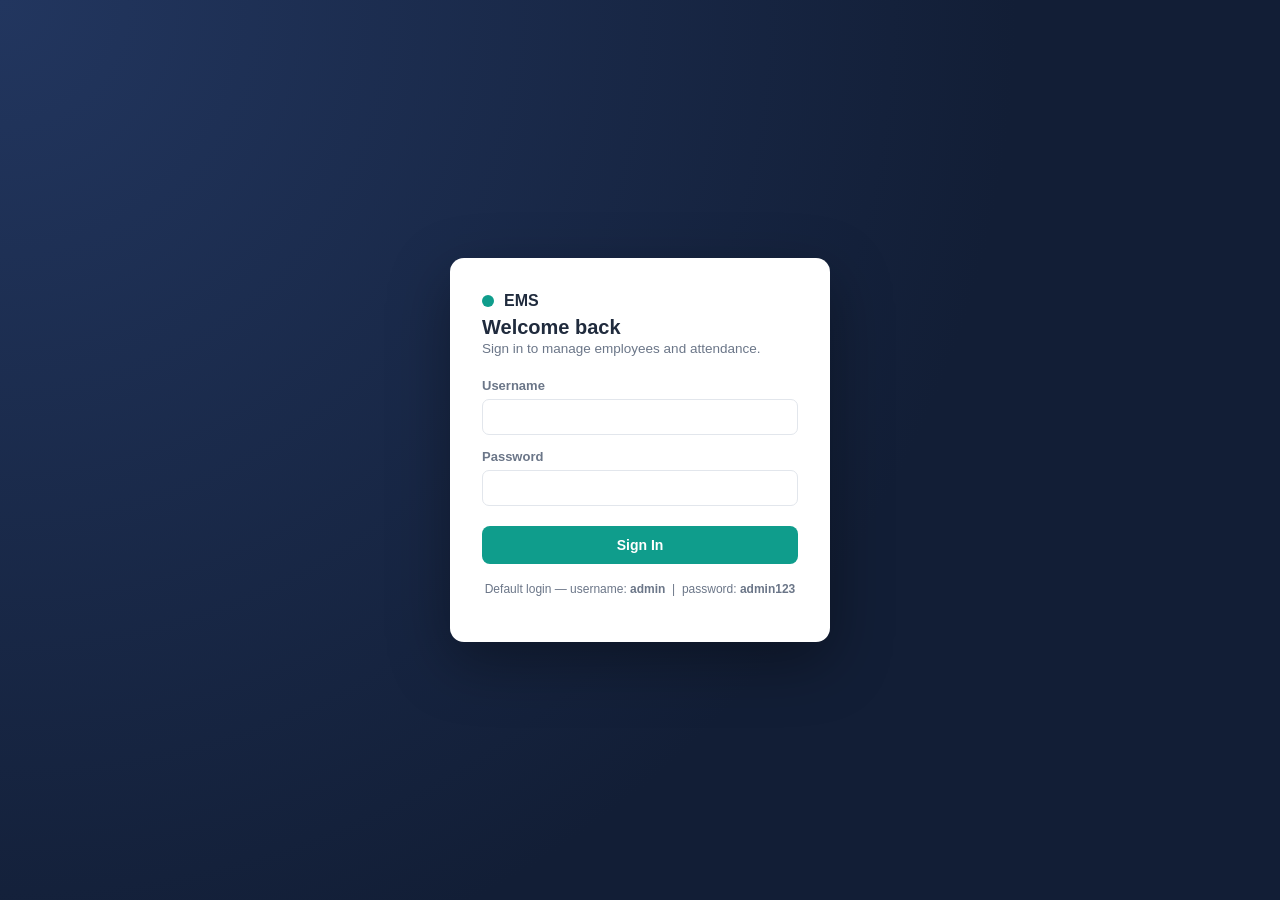
<file: static/index.html>
<!DOCTYPE html>
<html lang="en">
<head>
<meta charset="UTF-8">
<meta name="viewport" content="width=device-width, initial-scale=1.0">
<title>Login · Employee Management System</title>
<link rel="stylesheet" href="css/style.css">
</head>
<body>

<div class="login-wrap">
    <div class="login-card">
        <div class="login-brand">
            <span class="logo-dot"></span>
            <strong>EMS</strong>
        </div>
        <h1>Welcome back</h1>
        <p class="subtitle">Sign in to manage employees and attendance.</p>

        <div class="login-error" id="loginError"></div>

        <form id="loginForm">
            <div class="field">
                <label for="username">Username</label>
                <input type="text" id="username" name="username" autocomplete="username" required>
            </div>
            <div class="field">
                <label for="password">Password</label>
                <input type="password" id="password" name="password" autocomplete="current-password" required>
            </div>
            <button type="submit" class="btn btn-primary" id="loginBtn">Sign In</button>
        </form>

        <p class="hint">Default login &mdash; username: <strong>admin</strong> &nbsp;|&nbsp; password: <strong>admin123</strong></p>
    </div>
</div>

<div id="toast"></div>

<script src="js/api.js"></script>
<script src="js/login.js"></script>
</body>
</html>
</file>
<file: static/css/style.css>
:root {
    --navy: #1b2a4a;
    --navy-dark: #121e36;
    --teal: #0f9d8c;
    --teal-dark: #0b7a6d;
    --amber: #e8a13c;
    --bg: #f4f6f9;
    --card-bg: #ffffff;
    --border: #e2e6ec;
    --text: #202b3d;
    --text-muted: #6b7688;
    --danger: #d1495b;
    --success: #2e9e5b;
    --warning: #e8a13c;
    --radius: 10px;
    --shadow: 0 1px 3px rgba(20, 30, 60, 0.08), 0 1px 2px rgba(20, 30, 60, 0.06);
}

* { box-sizing: border-box; }

body {
    margin: 0;
    font-family: "Segoe UI", Roboto, "Helvetica Neue", Arial, sans-serif;
    background: var(--bg);
    color: var(--text);
}

a { color: inherit; text-decoration: none; }

/* ---------------- Layout ---------------- */

.app-shell {
    display: flex;
    min-height: 100vh;
}

.sidebar {
    width: 230px;
    flex-shrink: 0;
    background: linear-gradient(180deg, var(--navy) 0%, var(--navy-dark) 100%);
    color: #dfe6f0;
    display: flex;
    flex-direction: column;
    padding: 22px 0;
}

.sidebar .brand {
    font-size: 18px;
    font-weight: 700;
    padding: 0 22px 22px 22px;
    border-bottom: 1px solid rgba(255,255,255,0.08);
    margin-bottom: 14px;
    display: flex;
    align-items: center;
    gap: 10px;
}

.sidebar .brand .logo-dot {
    width: 10px; height: 10px; border-radius: 50%;
    background: var(--teal);
    box-shadow: 0 0 0 4px rgba(15,157,140,0.25);
}

.sidebar nav { display: flex; flex-direction: column; gap: 2px; padding: 0 12px; }

.sidebar nav a {
    padding: 11px 14px;
    border-radius: 8px;
    font-size: 14.5px;
    color: #b9c4d6;
    display: flex;
    align-items: center;
    gap: 10px;
    transition: background 0.15s, color 0.15s;
}

.sidebar nav a:hover { background: rgba(255,255,255,0.06); color: #fff; }
.sidebar nav a.active { background: var(--teal); color: #fff; font-weight: 600; }

.sidebar .sidebar-footer {
    margin-top: auto;
    padding: 14px 22px 0 22px;
    border-top: 1px solid rgba(255,255,255,0.08);
}

.sidebar .user-chip { font-size: 13px; color: #9fb0c9; margin-bottom: 8px; }
.sidebar .user-chip strong { color: #fff; display: block; font-size: 14px; }

.logout-btn {
    width: 100%;
    padding: 8px 10px;
    background: rgba(255,255,255,0.08);
    border: none;
    color: #dfe6f0;
    border-radius: 7px;
    cursor: pointer;
    font-size: 13px;
}
.logout-btn:hover { background: rgba(255,255,255,0.16); }

.main {
    flex: 1;
    padding: 26px 34px 60px 34px;
    max-width: 100%;
    overflow-x: auto;
}

.page-header {
    display: flex;
    align-items: center;
    justify-content: space-between;
    margin-bottom: 22px;
    flex-wrap: wrap;
    gap: 10px;
}

.page-header h1 { font-size: 22px; margin: 0 0 4px 0; }
.page-header p { margin: 0; color: var(--text-muted); font-size: 14px; }

/* ---------------- Cards / Buttons ---------------- */

.card {
    background: var(--card-bg);
    border: 1px solid var(--border);
    border-radius: var(--radius);
    box-shadow: var(--shadow);
    padding: 20px;
}

.stats-grid {
    display: grid;
    grid-template-columns: repeat(auto-fit, minmax(190px, 1fr));
    gap: 16px;
    margin-bottom: 26px;
}

.stat-card {
    background: var(--card-bg);
    border: 1px solid var(--border);
    border-radius: var(--radius);
    box-shadow: var(--shadow);
    padding: 18px 20px;
    border-left: 4px solid var(--teal);
}
.stat-card .stat-label { font-size: 12.5px; color: var(--text-muted); text-transform: uppercase; letter-spacing: .04em; }
.stat-card .stat-value { font-size: 28px; font-weight: 700; margin-top: 6px; color: var(--navy); }
.stat-card.accent-amber { border-left-color: var(--amber); }
.stat-card.accent-danger { border-left-color: var(--danger); }
.stat-card.accent-success { border-left-color: var(--success); }

.btn {
    display: inline-flex;
    align-items: center;
    gap: 6px;
    padding: 9px 16px;
    border-radius: 8px;
    border: none;
    font-size: 14px;
    font-weight: 600;
    cursor: pointer;
    transition: filter 0.15s, transform 0.05s;
}
.btn:active { transform: translateY(1px); }
.btn-primary { background: var(--teal); color: #fff; }
.btn-primary:hover { filter: brightness(1.07); }
.btn-secondary { background: #eef1f6; color: var(--text); }
.btn-secondary:hover { filter: brightness(0.97); }
.btn-danger { background: #fbe9ec; color: var(--danger); }
.btn-danger:hover { background: #f6d3d9; }
.btn-sm { padding: 6px 11px; font-size: 12.5px; border-radius: 6px; }
.btn:disabled { opacity: 0.55; cursor: not-allowed; }

/* ---------------- Forms ---------------- */

.form-grid {
    display: grid;
    grid-template-columns: repeat(2, 1fr);
    gap: 14px 18px;
}
.form-grid .full { grid-column: 1 / -1; }

.field { display: flex; flex-direction: column; gap: 6px; }
.field label { font-size: 13px; font-weight: 600; color: var(--text-muted); }
.field input, .field select, .field textarea {
    padding: 9px 11px;
    border: 1px solid var(--border);
    border-radius: 7px;
    font-size: 14px;
    font-family: inherit;
    background: #fff;
    color: var(--text);
}
.field input:focus, .field select:focus, .field textarea:focus {
    outline: none;
    border-color: var(--teal);
    box-shadow: 0 0 0 3px rgba(15,157,140,0.15);
}

.toolbar {
    display: flex;
    align-items: center;
    gap: 10px;
    flex-wrap: wrap;
    margin-bottom: 16px;
}
.toolbar input, .toolbar select {
    padding: 9px 12px;
    border: 1px solid var(--border);
    border-radius: 8px;
    font-size: 13.5px;
    background: #fff;
}
.toolbar .spacer { flex: 1; }

/* ---------------- Tables ---------------- */

table {
    width: 100%;
    border-collapse: collapse;
    background: var(--card-bg);
    border-radius: var(--radius);
    overflow: hidden;
    box-shadow: var(--shadow);
}
thead th {
    text-align: left;
    background: #f0f3f8;
    color: var(--text-muted);
    font-size: 12px;
    text-transform: uppercase;
    letter-spacing: .03em;
    padding: 12px 14px;
    border-bottom: 1px solid var(--border);
    white-space: nowrap;
}
tbody td {
    padding: 12px 14px;
    border-bottom: 1px solid var(--border);
    font-size: 14px;
    vertical-align: middle;
}
tbody tr:last-child td { border-bottom: none; }
tbody tr:hover { background: #fafbfd; }

.badge {
    display: inline-block;
    padding: 3px 10px;
    border-radius: 999px;
    font-size: 12px;
    font-weight: 600;
}
.badge-active, .badge-present { background: #e2f6ea; color: var(--success); }
.badge-inactive, .badge-absent { background: #fbe9ec; color: var(--danger); }
.badge-leave { background: #fdf1de; color: #b5791f; }
.badge-half { background: #e6eefc; color: #35659e; }

.row-actions { display: flex; gap: 6px; }

.empty-state {
    text-align: center;
    padding: 50px 20px;
    color: var(--text-muted);
}

/* ---------------- Modal ---------------- */

.modal-overlay {
    position: fixed; inset: 0;
    background: rgba(15, 22, 40, 0.45);
    display: none;
    align-items: center;
    justify-content: center;
    z-index: 100;
    padding: 20px;
}
.modal-overlay.open { display: flex; }
.modal {
    background: #fff;
    border-radius: 12px;
    width: 100%;
    max-width: 620px;
    max-height: 90vh;
    overflow-y: auto;
    padding: 26px 28px;
    box-shadow: 0 20px 50px rgba(0,0,0,0.25);
}
.modal h2 { margin: 0 0 18px 0; font-size: 19px; }
.modal-actions {
    display: flex;
    justify-content: flex-end;
    gap: 10px;
    margin-top: 22px;
}

/* ---------------- Toast ---------------- */

#toast {
    position: fixed;
    bottom: 22px;
    right: 22px;
    background: var(--navy);
    color: #fff;
    padding: 12px 18px;
    border-radius: 8px;
    font-size: 14px;
    box-shadow: var(--shadow);
    opacity: 0;
    transform: translateY(10px);
    transition: opacity .2s, transform .2s;
    pointer-events: none;
    z-index: 200;
    max-width: 320px;
}
#toast.show { opacity: 1; transform: translateY(0); }
#toast.error { background: var(--danger); }
#toast.success { background: var(--success); }

/* ---------------- Login page ---------------- */

.login-wrap {
    min-height: 100vh;
    display: flex;
    align-items: center;
    justify-content: center;
    background: radial-gradient(circle at top left, #22365f, var(--navy-dark) 65%);
    padding: 20px;
}
.login-card {
    background: #fff;
    width: 100%;
    max-width: 380px;
    border-radius: 14px;
    padding: 34px 32px;
    box-shadow: 0 20px 60px rgba(0,0,0,0.35);
}
.login-card h1 { font-size: 20px; margin: 4px 0 2px 0; }
.login-card p.subtitle { color: var(--text-muted); font-size: 13.5px; margin: 0 0 22px 0; }
.login-brand { display: flex; align-items: center; gap: 10px; margin-bottom: 6px; }
.login-brand .logo-dot { width: 12px; height: 12px; border-radius: 50%; background: var(--teal); }
.login-card .field { margin-bottom: 14px; }
.login-card .btn-primary { width: 100%; justify-content: center; padding: 11px; margin-top: 6px; }
.login-error {
    background: #fbe9ec;
    color: var(--danger);
    padding: 10px 12px;
    border-radius: 7px;
    font-size: 13px;
    margin-bottom: 14px;
    display: none;
}
.login-error.show { display: block; }
.hint { font-size: 12px; color: var(--text-muted); margin-top: 18px; text-align: center; }

@media (max-width: 720px) {
    .sidebar { width: 72px; }
    .sidebar .brand span.brand-text, .sidebar nav a span.link-text, .user-chip, .logout-btn span { display: none; }
    .main { padding: 18px; }
    .form-grid { grid-template-columns: 1fr; }
}
</file>
